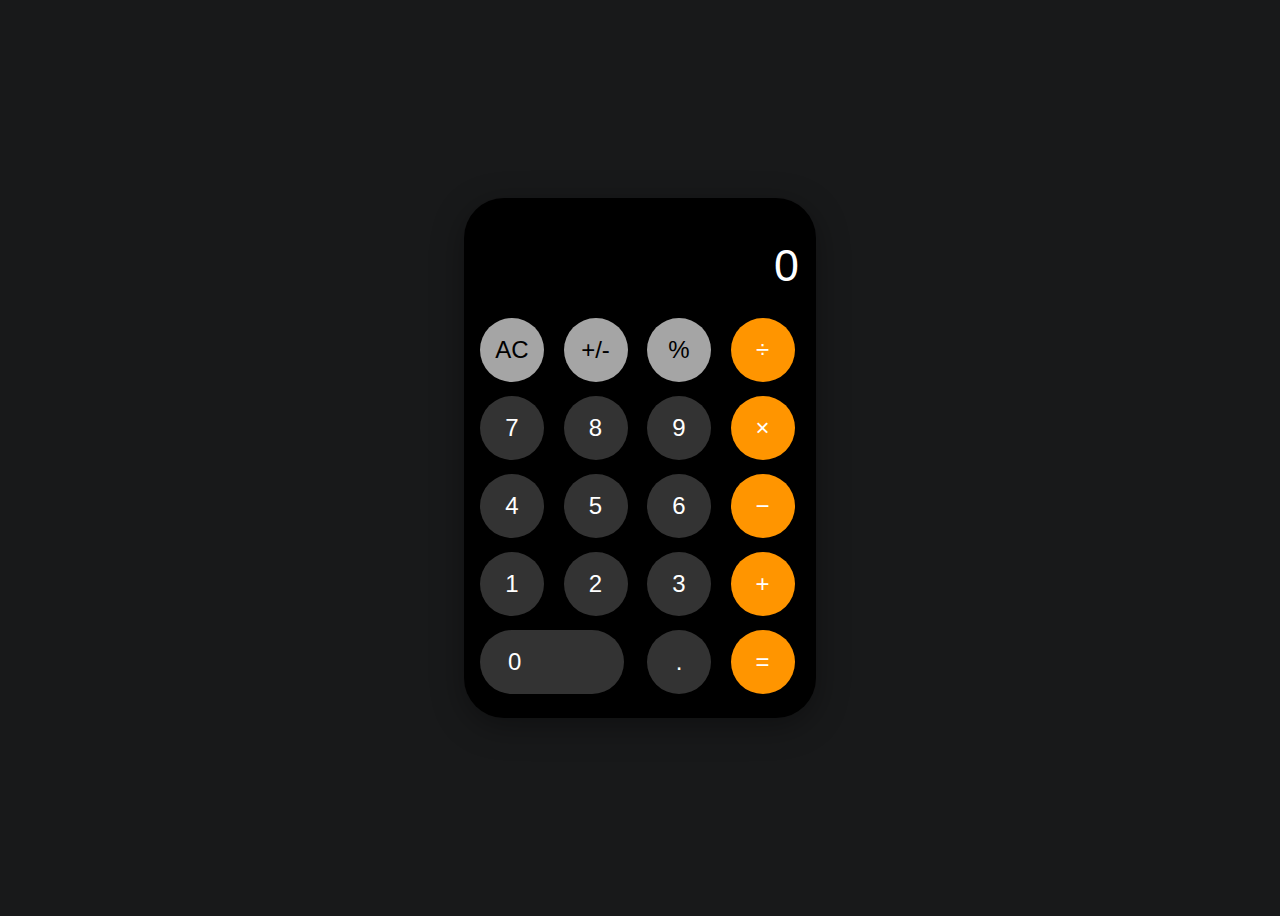
<file: Calculator/index.html>
<!DOCTYPE html>
<html lang="en">
<head>
  <meta charset="UTF-8">
  <meta name="viewport" content="width=device-width, initial-scale=1.0">
  <title>iPhone Calculator (HTML/CSS)</title>
  <link rel="stylesheet" href="style.css">
</head>
<body>
  <div class="iphone-calc-app">
    <div class="calc-display">0</div>
    <div class="calc-keys">
      <button class="btn btn-func">AC</button>
      <button class="btn btn-func">+/-</button>
      <button class="btn btn-func">%</button>
      <button class="btn btn-op">÷</button>

      <button class="btn">7</button>
      <button class="btn">8</button>
      <button class="btn">9</button>
      <button class="btn btn-op">×</button>

      <button class="btn">4</button>
      <button class="btn">5</button>
      <button class="btn">6</button>
      <button class="btn btn-op">−</button>

      <button class="btn">1</button>
      <button class="btn">2</button>
      <button class="btn">3</button>
      <button class="btn btn-op">+</button>

      <button id="btn-zero" class="btn">0</button>
      <button class="btn">.</button>
      <button class="btn btn-op">=</button>
    </div>
  </div>
<script src="script.js"></script>
</body>
</html>
</file>
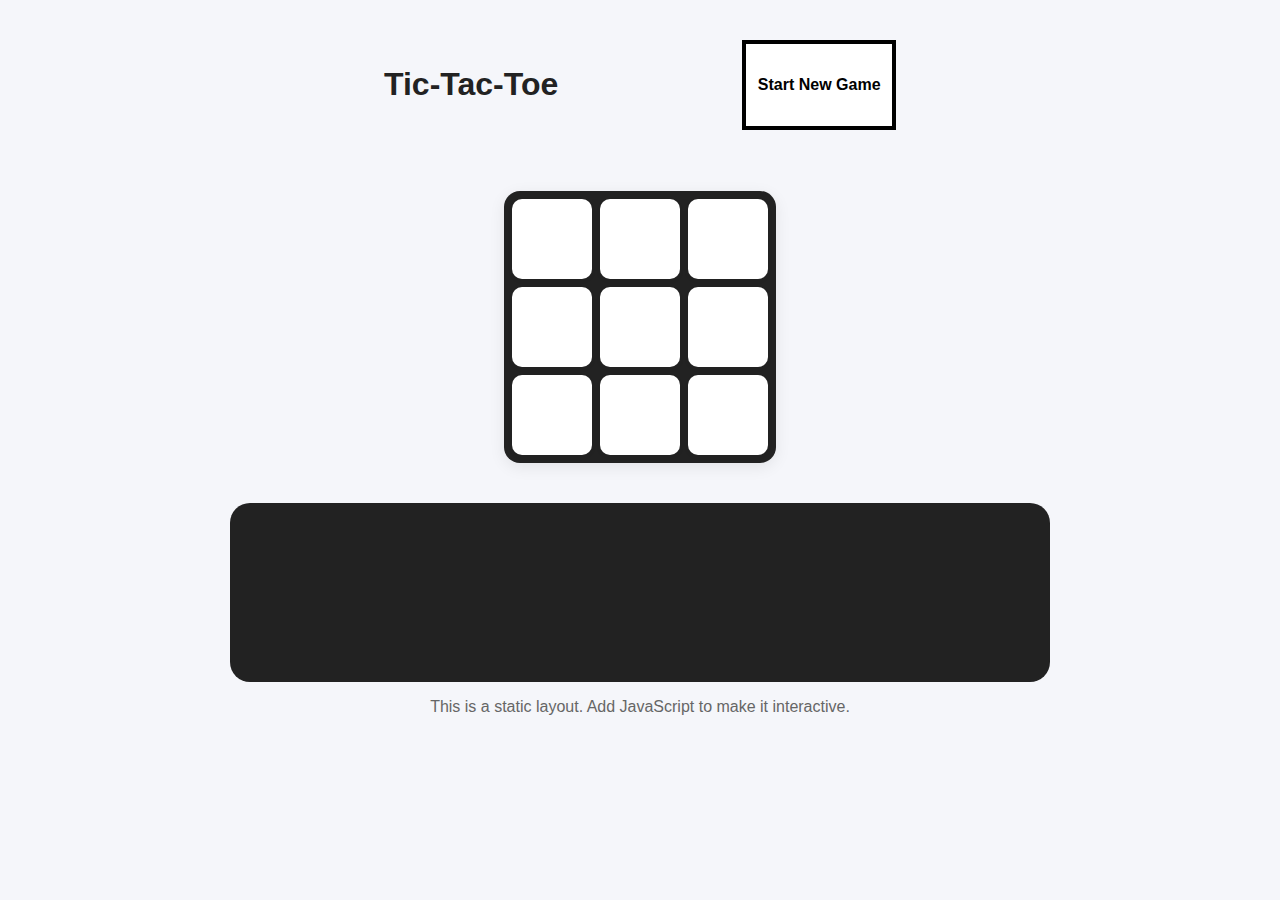
<file: Tick Tack Toe/index.html>
<!DOCTYPE html>
<html lang="en">
<head>
    <meta charset="UTF-8">
    <title>Tic-Tac-Toe (No JS)</title>
    <meta name="viewport" content="width=device-width, initial-scale=1.0">
    <link rel="stylesheet" href="style.css">
</head>
<body>
    <h1>Tic-Tac-Toe</h1>
    <div class="tictactoe-board">
        <div class="cell"></div>
        <div class="cell"></div>
        <div class="cell"></div>
        <div class="cell"></div>
        <div class="cell"></div>
        <div class="cell"></div>
        <div class="cell"></div>
        <div class="cell"></div>
        <div class="cell"></div>
    </div>
    <div id="res"></div>
    <p class="note">This is a static layout. Add JavaScript to make it interactive.</p>
</body>
<script src="script.js"></script>
</html>
</file>
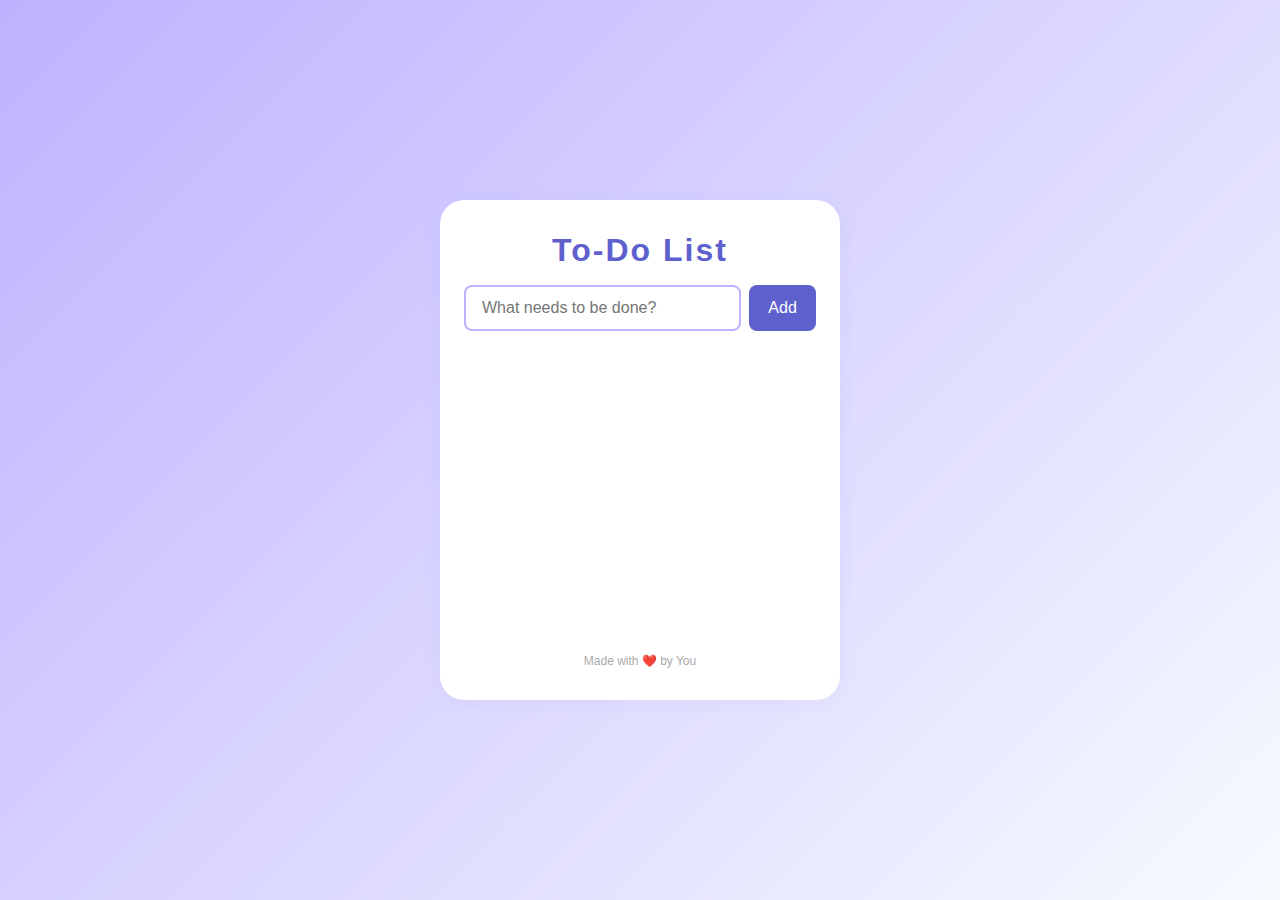
<file: To-Do List/todo_list.html>
<!DOCTYPE html>
<html lang="en">
<head>
  <meta charset="UTF-8" />
  <meta name="viewport" content="width=device-width, initial-scale=1.0"/>
  <title>Unique To-Do List</title>
  <link rel="stylesheet" href="todo_list.css" />
</head>

<body>
  <div class="todo-app">
    <header>
      <h1>To-Do List</h1>
      <form id="todo-form" autocomplete="off">
        <input type="text" id="todo-input" placeholder="What needs to be done?" required />
        <button type="submit">Add</button>
      </form>
    </header>
    <ul id="todo-list"></ul>
    <footer>
      <small>Made with ❤️ by You</small>
    </footer>
  </div>

  <script src="todo_list.js"></script>
</body>
</html>
</file>
<file: Calculator/style.css>
body {
  background: #18191a;
  min-height: 100vh;
  display: flex;
  align-items: center;
  justify-content: center;
  font-family: 'SF Pro Display', 'Segoe UI', Arial, sans-serif;
}

.iphone-calc-app {
  background: #000;
  border-radius: 40px;
  box-shadow: 0 8px 32px rgba(0,0,0,0.35);
  width: 320px;
  padding: 32px 16px 24px 16px;
  display: flex;
  flex-direction: column;
  align-items: center;
}

.calc-display {
  width: 100%;
  min-height: 70px;
  background: transparent;
  color: #fff;
  font-size: 2.8rem;
  text-align: right;
  padding: 0 12px;
  margin-bottom: 18px;
  letter-spacing: 1.2px;
  font-weight: 400;
  line-height: 70px;
  border-radius: 12px;
  overflow-x: auto;
}

.calc-keys {
  width: 100%;
  display: grid;
  grid-template-columns: repeat(4, 1fr);
  grid-gap: 14px;
}

.btn {
  background: #333333;
  color: #fff;
  font-size: 1.5rem;
  border: none;
  border-radius: 50%;
  width: 64px;
  height: 64px;
  display: flex;
  align-items: center;
  justify-content: center;
  cursor: pointer;
  transition: background 0.15s;
  font-family: inherit;
  box-shadow: 0 2px 8px rgba(0,0,0,0.08);
}

.btn:active {
  background: #444;
}

.btn-func {
  background: #a5a5a5;
  color: #000;
}

.btn-op {
  background: #ff9500;
  color: #fff;
}

.btn-op:last-child {
  background: #ff9500;
}

#btn-zero {
  grid-column: span 2;
  width: 144px;
  border-radius: 32px;
  justify-content: flex-start;
  padding-left: 28px;
}

@media (max-width: 400px) {
  .iphone-calc-app {
    width: 98vw;
    padding: 16px 2vw 16px 2vw;
    border-radius: 24px;
  }
  .btn, .btn-zero {
    width: 100%;
    min-width: 0;
    height: 48px;
    font-size: 1.1rem;
  }
  .btn-zero {
    width: 100%;
    padding-left: 18px;
  }
  .calc-display {
    font-size: 2rem;
    min-height: 48px;
    line-height: 48px;
  }
}
</file>
<file: Tick Tack Toe/style.css>
body {
    background: #f5f6fa;
    font-family: 'Segoe UI', Arial, sans-serif;
    display: flex;
    flex-direction: column;
    align-items: center;
    min-height: 100vh;
    margin: 0;
}

h1 {
    width: 40%;
    margin-top: 40px;
    color: #222;
    display: flex;
    align-items: center;
    justify-content: space-between;
}

.tictactoe-board {
    display: grid;
    grid-template-columns: repeat(3, 80px);
    grid-template-rows: repeat(3, 80px);
    gap: 8px;
    margin: 40px 0;
    background: #222;
    border-radius: 16px;
    box-shadow: 0 4px 16px rgba(0,0,0,0.08);
    padding: 8px;
}

.cell {
    background: #fff;
    border-radius: 10px;
    display: flex;
    align-items: center;
    justify-content: center;
    font-size: 2.5rem;
    font-weight: bold;
    color: #222;
    cursor: pointer;
    user-select: none;
    transition: background 0.2s;
    box-shadow: 0 2px 6px rgba(0,0,0,0.03);
}

.cell:hover {
    background: #bac2e5;
}

.note {
    color: #666;
}
#res{
    background-color: #222;
    color: white;
    min-height: 10vw;
    width: 60%;
    padding: 1vw;
    border-radius: 20px;
    padding: 2vw;
    font-size: large;
    text-align: center;
}

.new-game-btn{
    background-color: white;
    border: 4px solid black;
    padding: 5px;
    min-height: 7vw;
    width: 30%;
    font-size: 1rem;
    font-weight: 600;
}
</file>
<file: To-Do List/todo_list.css>
:root {
  --main-bg: #f7faff;
  --accent: #5e60ce;
  --accent-light: #bdb2ff;
  --danger: #ff6b6b;
  --text: #22223b;
  --completed: #b5ead7;
  --shadow: 0 2px 16px 0 rgba(94,96,206,0.07);
}

* {
  box-sizing: border-box;
  margin: 0;
  padding: 0;
}

body {
  background: linear-gradient(135deg, #bdb2ff 0%, #f7faff 100%);
  min-height: 100vh;
  font-family: 'Segoe UI', 'Roboto', Arial, sans-serif;
  color: var(--text);
  display: flex;
  align-items: center;
  justify-content: center;
}

.todo-app {
  background: #fff;
  border-radius: 24px;
  box-shadow: var(--shadow);
  padding: 2rem 1.5rem;
  width: 100%;
  max-width: 400px;
  min-height: 500px;
  display: flex;
  flex-direction: column;
  gap: 1.5rem;
}

header h1 {
  text-align: center;
  font-size: 2rem;
  margin-bottom: 1rem;
  color: var(--accent);
  letter-spacing: 2px;
}

#todo-form {
  display: flex;
  gap: 0.5rem;
}

#todo-input {
  flex: 1;
  padding: 0.75rem 1rem;
  border: 2px solid var(--accent-light);
  border-radius: 8px;
  font-size: 1rem;
  outline: none;
  transition: border 0.2s;
}
#todo-input:focus {
  border-color: var(--accent);
}

#todo-form button {
  background: var(--accent);
  color: #fff;
  border: none;
  border-radius: 8px;
  padding: 0 1.2rem;
  font-size: 1rem;
  cursor: pointer;
  transition: background 0.2s;
}
#todo-form button:hover {
  background: var(--accent-light);
  color: var(--accent);
}

#todo-list {
  list-style: none;
  margin-top: 1rem;
  flex: 1;
  overflow-y: auto;
}

.list{
   flex: 1;
  padding: 0.75rem 1rem;
  border: 2px solid var(--accent-light);
  border-radius: 8px;
  font-size: 1rem;
  outline: none;
  transition: border 0.2s;

}

.list-span{
  justify-content: space-between;
  display: flex;

}

.completed {
  text-decoration: line-through;
}

.del-btn{
  background: var(--accent);
  color: #fff;
  border: none;
  border-radius: 8px;
  padding: 0 1.2rem;
  font-size: 1rem;
  cursor: pointer;
  transition: background 0.2s;
}

footer {
  text-align: center;
  color: #aaa;
  font-size: 0.9rem;
  margin-top: 1rem;
}

@media (max-width: 500px) {
  .todo-app {
    padding: 1rem 0.5rem;
    min-height: 100vh;
    border-radius: 0;
    box-shadow: none;
  }
  header h1 {
    font-size: 1.4rem;
  }
}
</file>
